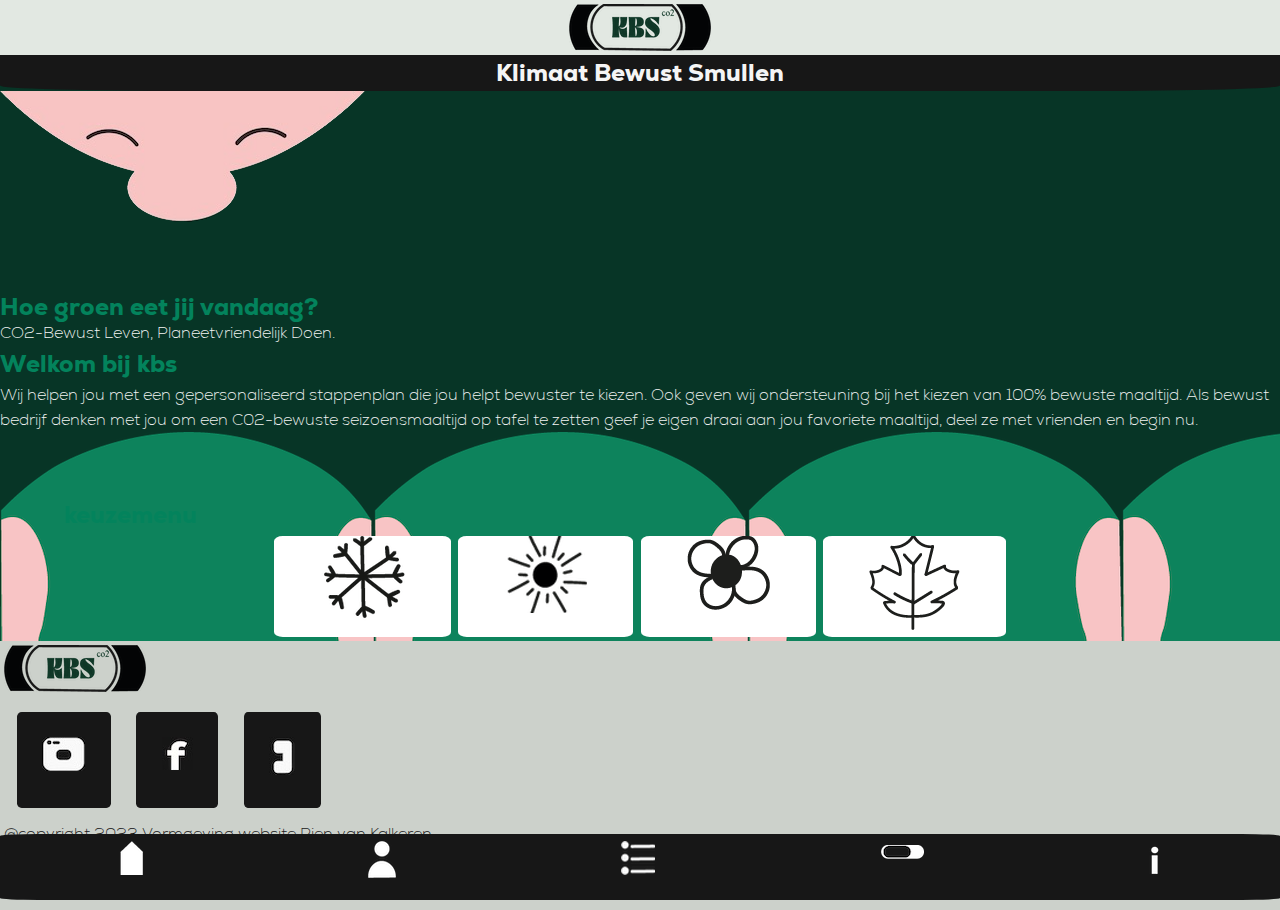
<file: index.html>
<!DOCTYPE html>
<html lang="nl">
<head>
    <meta charset="UTF-8">
    <meta name="viewport" content="width=device-width, initial-scale=1.0">
    <link rel="stylesheet" href="./style.css/style.css">
    <title>klimaat bewust smullen</title>
    <!-- https://pienvkk.github.io/website-Project/-->
</head>
     <body class="home">
        <header> 
            <nav>
                <ul>
                    <li><a href="index.html"><img src="style.css/images/opmaak/buttons/homebutton.png" alt="Home"></a></li>
                    <li><a href="overons.html"><img src="style.css/images/opmaak/buttons/overonsbutton.png" alt="Over ons"></a></li>
                    <li><a href="gerechten.html"><img src="style.css/images/opmaak/buttons/gerechtenbutton.png" alt="Gerechten"></a></li>
                    <li><a href="resultaat.html"><img src="style.css/images/opmaak/buttons/resultatenbutton.png" alt="resultaat"></a></li>
                    <li><a href="bronnen.html"><img src="style.css/images/opmaak/buttons/bronnenpagina.png" alt="Bronnen"></a></li>
                </ul>
            </nav>
                <span class="logo"><img src="style.css/images/opmaak/logo-10.png" alt="logo"></span>
                    <h1>Klimaat bewust smullen </h1>
                        <img src="style.css/images/opmaak/hoofd.png" alt="hoofd-layout">
        </header>
<main>
    <section>
         <h2>Hoe groen eet jij vandaag?</h2>
                <p>CO2-Bewust Leven, Planeetvriendelijk Doen.</p>
    </section>
    <section>
        <h2>Welkom bij kbs</h2>
                <p>Wij helpen jou met een gepersonaliseerd stappenplan die jou helpt bewuster te kiezen. Ook geven wij ondersteuning bij het kiezen van 100% bewuste maaltijd. Als bewust bedrijf denken met jou om een C02-bewuste seizoensmaaltijd op tafel te zetten geef je eigen draai aan jou favoriete maaltijd, deel ze met vrienden en begin nu. </p>
    </section>
    <section>
        <h2>keuzemenu</h2>
            <ul>
                <li> <a href="gerechten.html"><img src="style.css/images/opmaak/buttons/buttonwinter.png" alt="Winter"></a></li>
                <li> <a href="gerechten.html"><img src="style.css/images/opmaak/buttons/buttonzomer.png" alt="Zomer"></a></li>
                <li> <a href="gerechten.html"><img src="style.css/images/opmaak/buttons/buttonlente.png" alt="Lente"></a></li>
                <li> <a href="gerechten.html"><img src="style.css/images/opmaak/buttons/buttonherfst.png" alt="Herfst"></a></li>
            </ul>
    </section>
</main>

<footer> 
     <img src="style.css/images/opmaak/logo-10.png" alt="logo">
                 <ul>
                    <li><img src="style.css/images/opmaak/instagram.jpg" alt="instagram"></li>
                    <li><img src="style.css/images/opmaak/facebook.jpg" alt="facebook"></li>
                    <li><img src="style.css/images/opmaak/telefoon.jpg" alt="telefoonummer"></li> 
                </ul>
            <p> @copyright 2023 Vormgeving website Pien van Kalkeren </p> 
        </footer>
     </body>
</html>
</file>
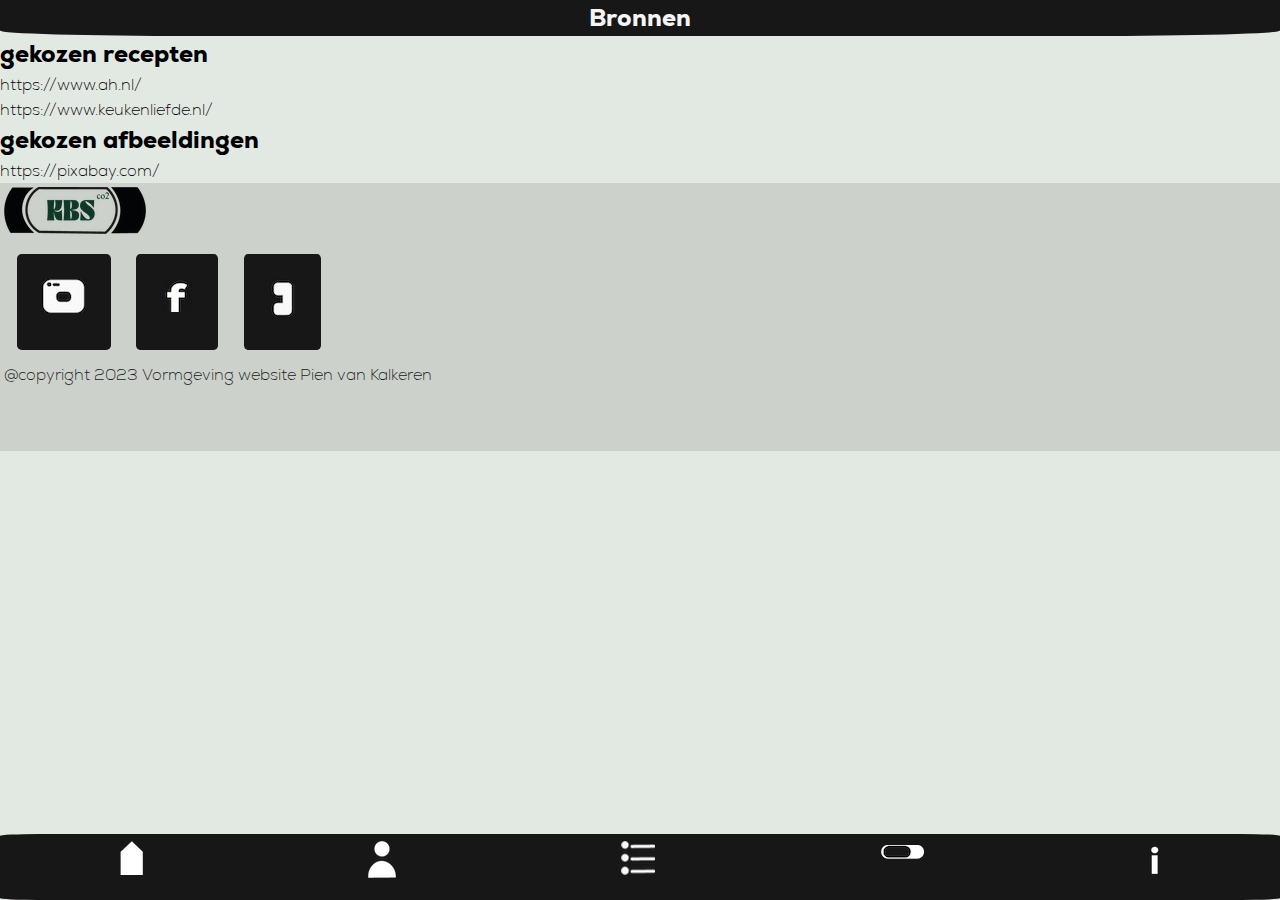
<file: bronnen.html>
<!DOCTYPE html>
<html lang="nl">
<head>
    <meta charset="UTF-8">
    <meta name="viewport" content="width=device-width, initial-scale=1.0">
    <link rel="stylesheet" href="./style.css/style.css">
    <title>klimaat bewust smullen</title>
</head>
     <body>
        <header> 
                <nav>
                    <ul>
                        <li><a href="index.html"><img src="style.css/images/opmaak/buttons/homebutton.png" alt="Home"></a></li>
                        <li><a href="overons.html"><img src="style.css/images/opmaak/buttons/overonsbutton.png" alt="Over ons"></a></li>
                        <li><a href="gerechten.html"><img src="style.css/images/opmaak/buttons/gerechtenbutton.png" alt="Gerechten"></a></li>
                        <li><a href="resultaat.html"><img src="style.css/images/opmaak/buttons/resultatenbutton.png" alt="resultaat"></a></li>
                        <li><a href="bronnen.html"><img src="style.css/images/opmaak/buttons/bronnenpagina.png" alt="Bronnen"></a></li>
                     </ul>
                </nav>
            <h1>Bronnen</h1>
        </header>
        
<main>
    <section>
        <h2>gekozen recepten</h2>
        <ul>
            <li>https://www.ah.nl/</li>
            <li> https://www.keukenliefde.nl/</li>
        </ul>
    </section>
    <section>
        <h2>gekozen afbeeldingen</h2>
            <p>https://pixabay.com/</p>
    </section>
</main>


<footer>
    <img src="style.css/images/opmaak/logo-10.png" alt="logo">
        <ul>
            <li><img src="style.css/images/opmaak/instagram.jpg" alt="instagram"></li>
            <li><img src="style.css/images/opmaak/facebook.jpg" alt="facebook"></li>
            <li><img src="style.css/images/opmaak/telefoon.jpg" alt="telefoonummer"></li> 
        </ul>
<p> @copyright 2023 Vormgeving website Pien van Kalkeren </p> 
</footer>
</body>
</html>
</file>
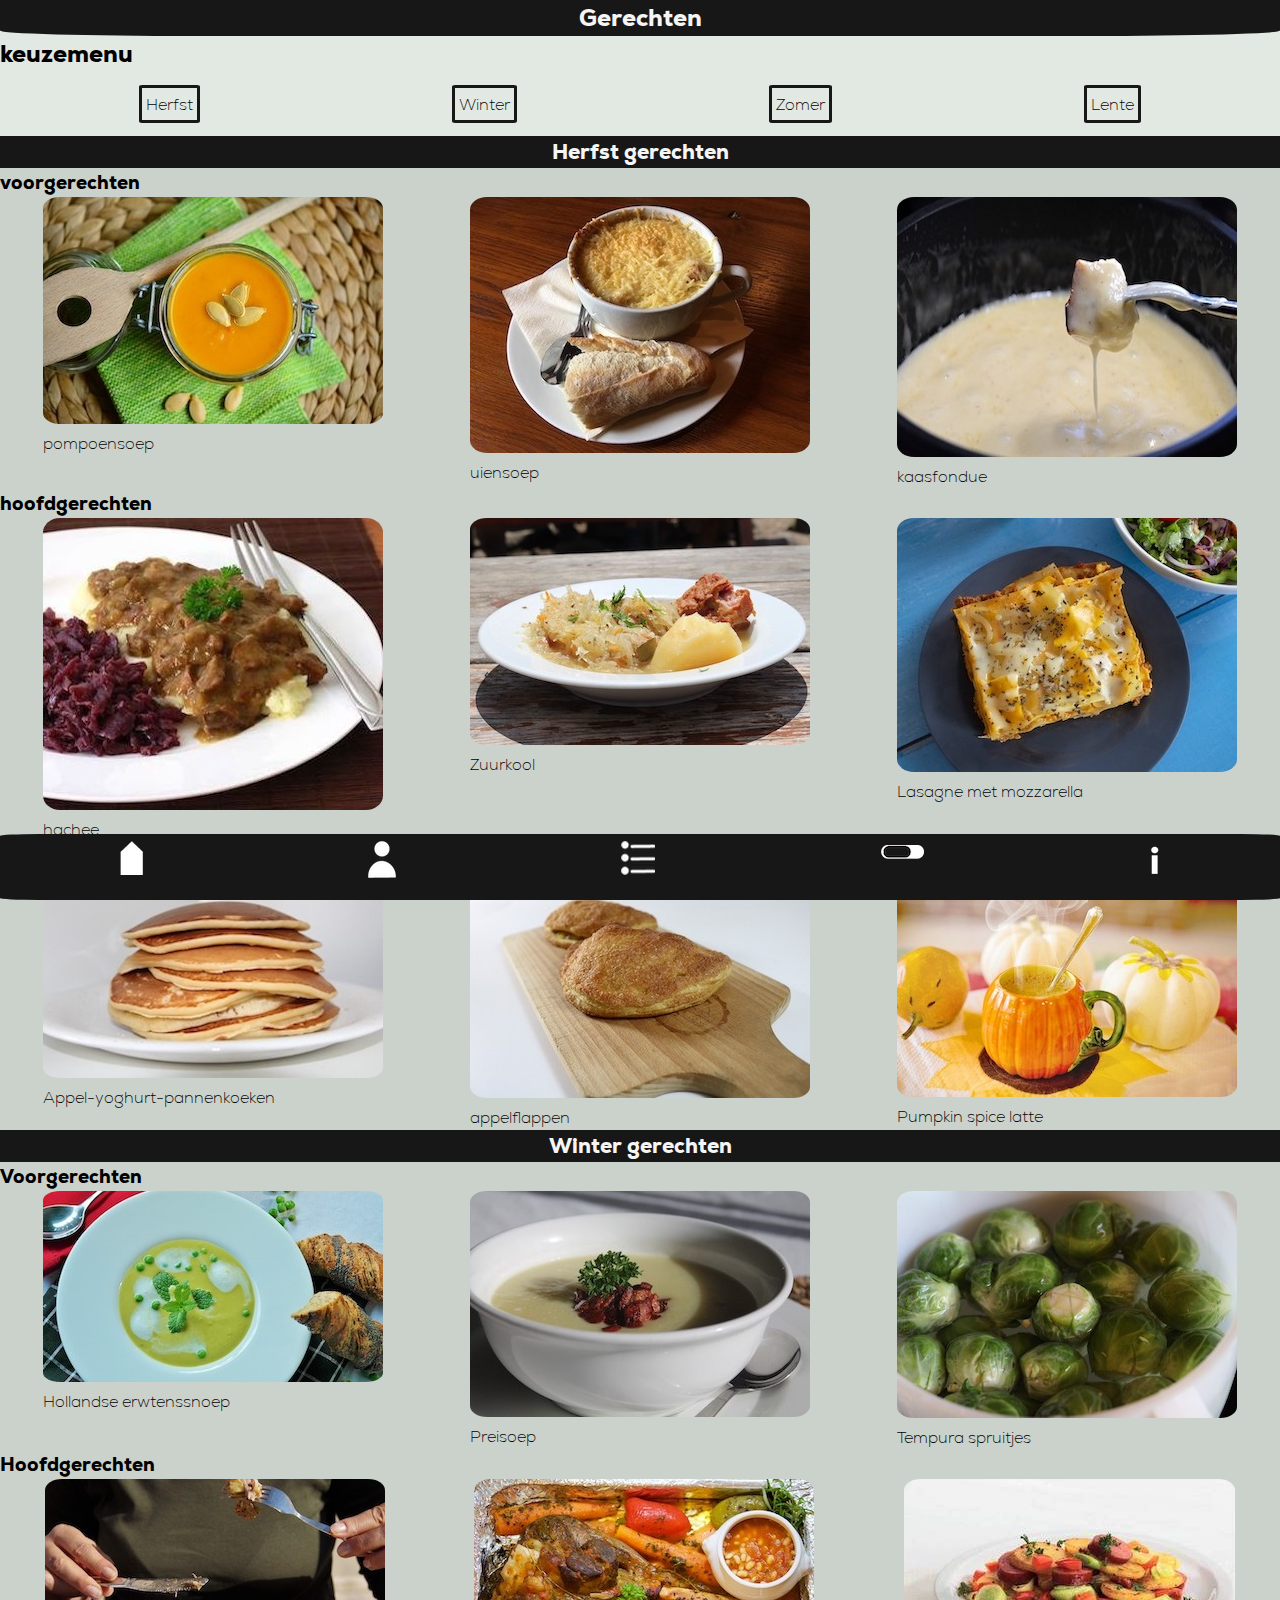
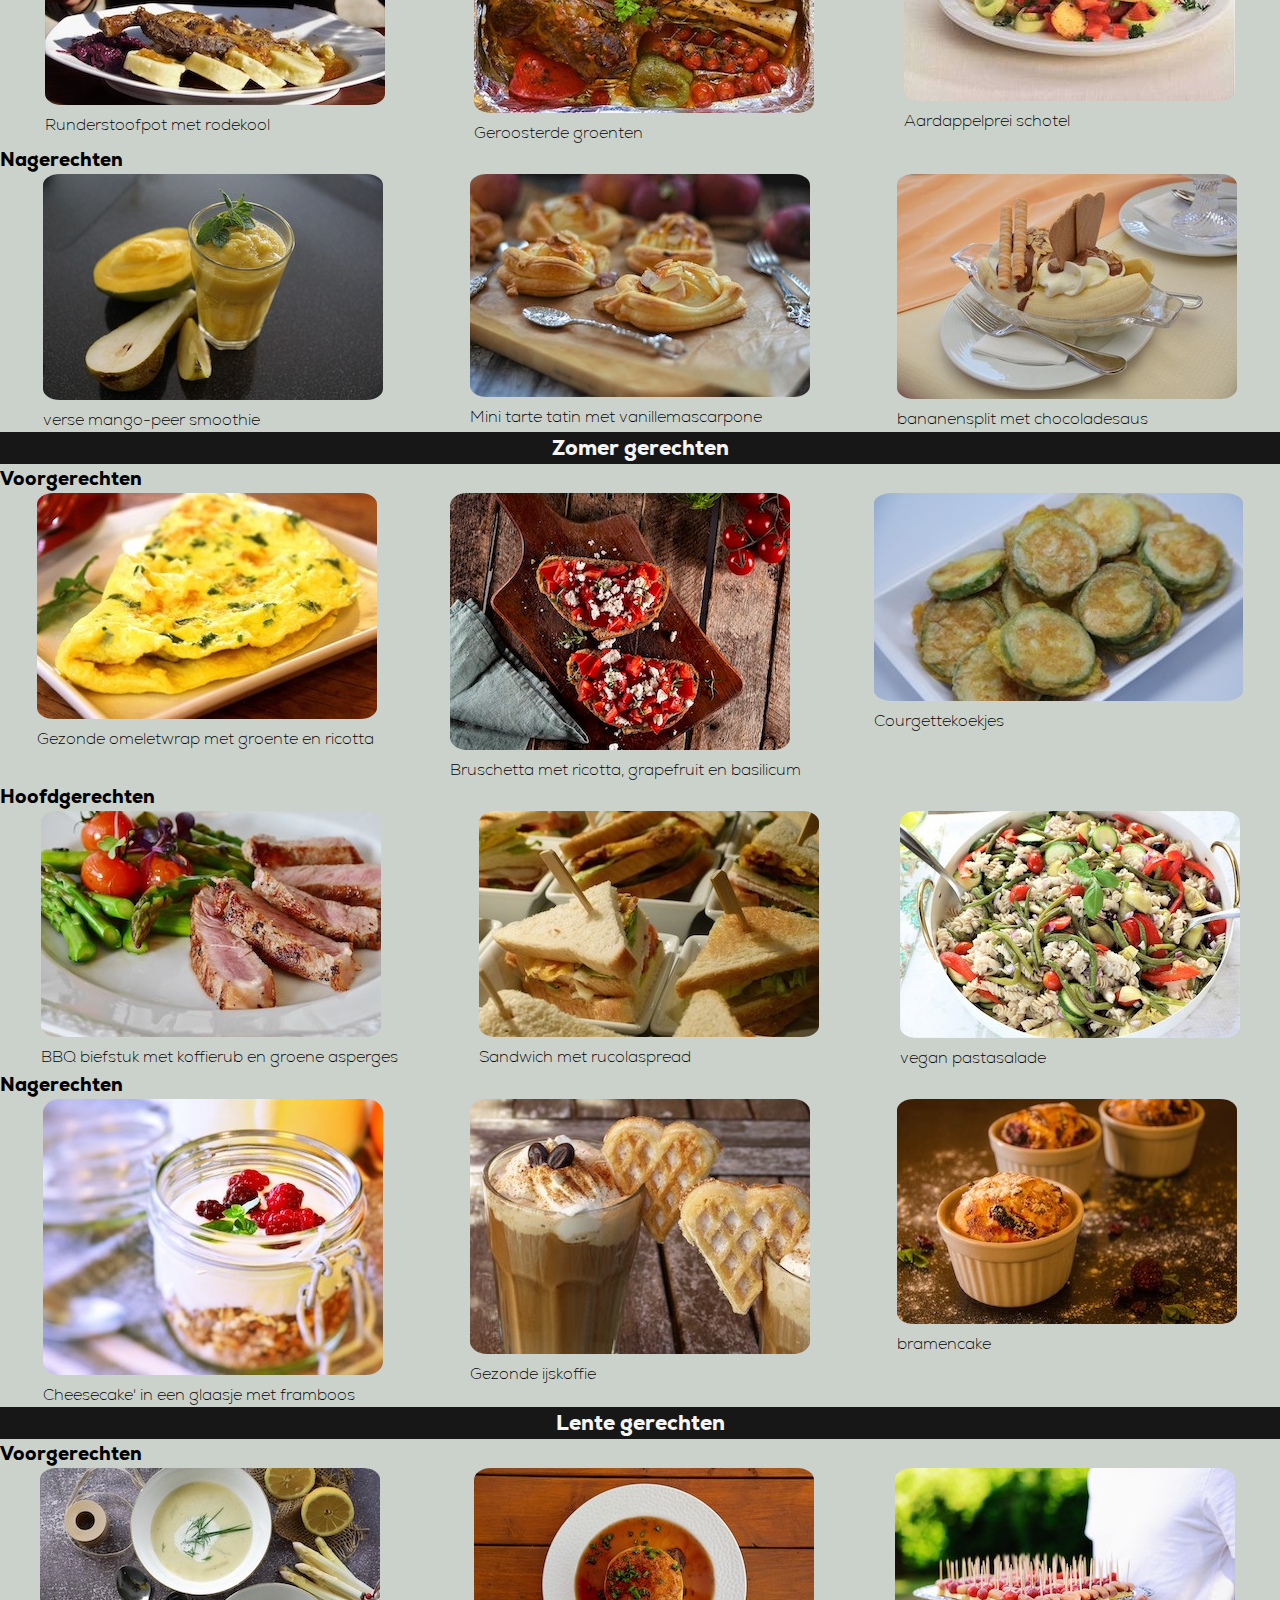
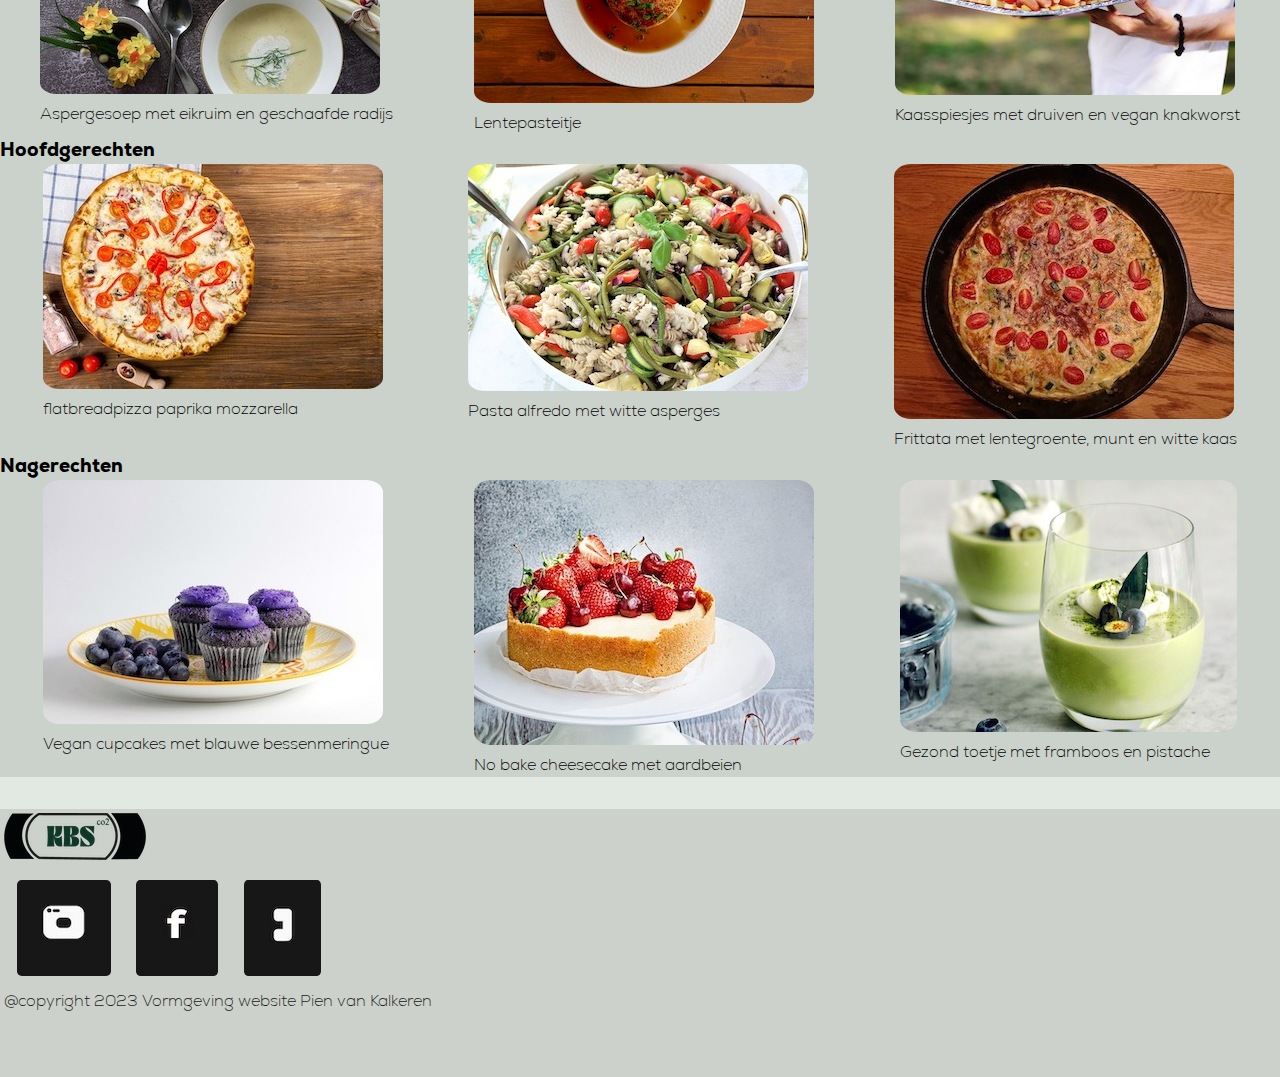
<file: gerechten.html>
<!DOCTYPE html>
<html lang="nl">
<head>
    <meta charset="UTF-8">
    <meta name="viewport" content="width=device-width, initial-scale=1.0">
    <link rel="stylesheet" href="./style.css/style.css">
    <title>klimaat bewust smullen</title>
</head>
<body>
    <header>
        <nav>
            <ul>
                <li><a href="index.html"><img src="style.css/images/opmaak/buttons/homebutton.png" alt="Home"></a></li>
                <li><a href="overons.html"><img src="style.css/images/opmaak/buttons/overonsbutton.png" alt="Over ons"></a></li>
                <li><a href="gerechten.html"><img src="style.css/images/opmaak/buttons/gerechtenbutton.png" alt="Gerechten"></a></li>
                <li><a href="resultaat.html"><img src="style.css/images/opmaak/buttons/resultatenbutton.png" alt="resultaat"></a></li>
                <li><a href="bronnen.html"><img src="style.css/images/opmaak/buttons/bronnenpagina.png" alt="Bronnen"></a></li>
            </ul>
        </nav>
            <h1>gerechten</h1>
    </header>
 <!-- bronnen gerechten: https://www.keukenliefde.nl/category/herfstrecepten/ en https://www.ah.nl/allerhande/recepten/herfstrecepten-->
 <!--foto's vann pixabay-->
<main>
    <section class="gerechten"> 
        <h2>keuzemenu</h2>
             <ul>
                 <li>Herfst</li>
                 <li>Winter</li>
                 <li>Zomer</li>
                 <li>Lente</li>
            </ul>
    </section>
    <section class="fotosgerechten">
        <h2>Herfst gerechten</h2>
                <section>
                     <h3>voorgerechten</h3>
                        <ul>
                            <li><a href="pompoensoep.html"><img src="style.css/images/voorgerechten/pompoensoep.jpg" alt="Pompoensoep"></a><p>pompoensoep</p></li>
                            <li><img src="style.css/images/voorgerechten/uiensoep.jpg" alt="Uiensoep"><p>uiensoep</p></li>
                            <li><img src="style.css/images/voorgerechten/kaasfondue.jpg" alt="Kaasfondue"><p>kaasfondue</p></li>
                        </ul>
                </section>
                <section>
                    <h3>hoofdgerechten</h3>
                        <ul>
                            <li><img src="style.css/images/hoofdgerechten/hachee1.jpg" alt="Hachee"><p>hachee</p></li>
                            <li><img src="style.css/images/hoofdgerechten/zuurkool.jpg" alt="Zuurkool"><p>Zuurkool</p></li>
                            <li><img src="style.css/images/hoofdgerechten/lasagna.jpg" alt="Lasagna"><p>Lasagne met mozzarella</p></li>
                         </ul>
                </section>
                <section>
                    <h3>nagerechten</h3>
                        <ul>
                            <li><img src="style.css/images/nagerecht/pannekoeken.jpg" alt="Pannekoeken"><p>Appel-yoghurt-pannenkoeken</p></li>
                            <li><img src="style.css/images/nagerecht/appelflap.jpg" alt="Appelflap"><p>appelflappen</p></li>
                            <li><img src="style.css/images/nagerecht/latte.jpg" alt=""><p>Pumpkin spice latte</p></li>
                        </ul>
                </section>
                <section>
                    <h2>Winter gerechten</h2>
                <section>
                    <h3>Voorgerechten</h3>
                        <ul>
                            <li><img src="style.css/images/voorgerechten/erwtensoep.jpg" alt="Hollandse erwtensoep"><p>Hollandse erwtenssnoep</p></li>
                            <li><img src="style.css/images/voorgerechten/preisoep.jpg" alt="Preisoep"><p>Preisoep</p></li>
                            <li><img src="style.css/images/voorgerechten/spruitjes2.jpg" alt="Tempura spruitjes"><p>Tempura spruitjes</p></li>
                        </ul>
                </section>
                <section>
                <h3>Hoofdgerechten</h3>
                    <ul>
                        <li><img src="style.css/images/hoofdgerechten/rodekool.jpg" alt="Runderstoofpot met rodekool"><p>Runderstoofpot met rodekool</p></li>
                        <li><img src="style.css/images/hoofdgerechten/gegrildegroenten.jpg" alt="Geroosterde groenten"><p>Geroosterde groenten</p></li>
                        <li><img src="style.css/images/hoofdgerechten/aardappelprei.jpg" alt="Aardappelprei schotel"><p>Aardappelprei schotel</p></li>
                    </ul>
            </section>
            <section>
                <h3>Nagerechten</h3>
                    <ul>
                        <li><img src="style.css/images/nagerecht/smoothiepeer.jpg" alt="Verse mango-peer smoothie"><p>verse mango-peer smoothie </p></li>
                        <li><img src="style.css/images/nagerecht/minitarte.jpg" alt="Mini tarte tatin met vanillemascarpone"><p>Mini tarte tatin met vanillemascarpone</p></li>
                        <li><img src="style.css/images/nagerecht/bananensplit.jpg" alt="bananensplit met chocoladesaus"><p>bananensplit met chocoladesaus</p></li>
                    </ul>
            </section>
            </section>
    <section>
        <h2>Zomer gerechten</h2>
                <section>
                     <h3>Voorgerechten</h3>
                        <ul>
                            <li><img src="style.css/images/voorgerechten/omeletwrap.jpg" alt="Gezonde omeletwrap met groente en ricotta"><p>Gezonde omeletwrap met groente en ricotta</p></li>
                            <li><img src="style.css/images/voorgerechten/bruschetta.jpg" alt="bruschetta"><p>Bruschetta met ricotta, grapefruit en basilicum</p></li>
                            <li><img src="style.css/images/voorgerechten/courgettekoekjes.jpg" alt="courgettekoekjes"><p>Courgettekoekjes</p></li>
                        </ul>
                 </section>
                 <section>
                      <h3>Hoofdgerechten</h3>
                        <ul>
                            <li><img src="style.css/images/hoofdgerechten/biefstuk.jpg" alt="BBQ biefstuk met koffierub en groene asperges"><p>BBQ biefstuk met koffierub en groene asperges</p></li>
                            <li><img src="style.css/images/hoofdgerechten/sandwich.jpg" alt="Sandwich met rucolaspread"><p>Sandwich met rucolaspread</p></li>
                            <li><img src="style.css/images/hoofdgerechten/pastasalade.jpg" alt="vegan pastasalade met oliijven, komkommer, tomaat en lekkere Pasta "><p>vegan pastasalade</p></li>
                        </ul>
                </section>
                <section>
                    <h3>Nagerechten</h3>
                        <ul>
                            <li><img src="style.css/images/nagerecht/cheesecakeinglas.jpg" alt="Cheesecake' in een glaasje met framboos"><p>Cheesecake' in een glaasje met framboos</p></li>
                            <li><img src="style.css/images/nagerecht/gezondeijskoffie.jpg" alt="Gezonde ijskoffie"><p>Gezonde ijskoffie</p></li>
                            <li><img src="style.css/images/nagerecht/braam.jpg" alt="bramencake"><p>bramencake</p></li>
                        </ul>
                </section>
    </section>
    <section>
        <h2>Lente gerechten</h2>
            <section>
                <h3>Voorgerechten</h3>
                    <ul>
                        <li><img src="style.css/images/voorgerechten/aspergesoep.jpg" alt="Aspergesoep met eikruim en geschaafde radijs"><p>Aspergesoep met eikruim en geschaafde radijs</p></li>
                        <li><img src="style.css/images/voorgerechten/lentepastei.jpg" alt="Lentepasteitje"><p>Lentepasteitje</p></li>
                        <li><img src="style.css/images/voorgerechten/kaasspiesjes.jpg" alt="Kaasspiesjes met druiven en vegan knakworst"><p>Kaasspiesjes met druiven en vegan knakworst</p></li>
                    </ul>
            </section>
            <section>
                <h3>Hoofdgerechten</h3>
                    <ul>
                        <li><img src="style.css/images/hoofdgerechten/flatbread.jpg" alt="flatbreadpizza paprika mozzarella"><p>flatbreadpizza paprika mozzarella</p></li>
                        <li><img src="style.css/images/hoofdgerechten/pastasalade.jpg" alt="Pasta alfredo met witte asperges"><p>Pasta alfredo met witte asperges</p></li>
                        <li><img src="style.css/images/hoofdgerechten/frittata1.jpg" alt="Frittata met lentegroente, munt en witte kaas"><p>Frittata met lentegroente, munt en witte kaas</p></li>
                    </ul>
            </section>
            <section>
                <h3>Nagerechten</h3>
                    <ul>
                        <li><img src="style.css/images/nagerecht/blauwebesmuffin.jpg" alt="Vegan cupcakes met blauwe bessenmeringue"><p>Vegan cupcakes met blauwe bessenmeringue</p></li>
                        <li><img src="style.css/images/nagerecht/aardbeicheesecake.jpg" alt="No bake cheesecake met aardbeien"><p>No bake cheesecake met aardbeien</p></li>
                        <li><img src="style.css/images/nagerecht/gezondtoetje.jpg" alt="Gezond toetje met framboos en sesam-pistchecrumble"><p>Gezond toetje met framboos en pistache</p></li>
                    </ul>
            </section>
    </section>
    </section>
</main>

<footer>
    <img src="style.css/images/opmaak/logo-10.png" alt="logo">
        <ul>
            <li><img src="style.css/images/opmaak/instagram.jpg" alt="instagram"></li>
            <li><img src="style.css/images/opmaak/facebook.jpg" alt="facebook"></li>
            <li><img src="style.css/images/opmaak/telefoon.jpg" alt="telefoonummer"></li> 
        </ul>
            <p>@copyright 2023 Vormgeving website Pien van Kalkeren </p> 
</footer>
</body>
</html>
</file>
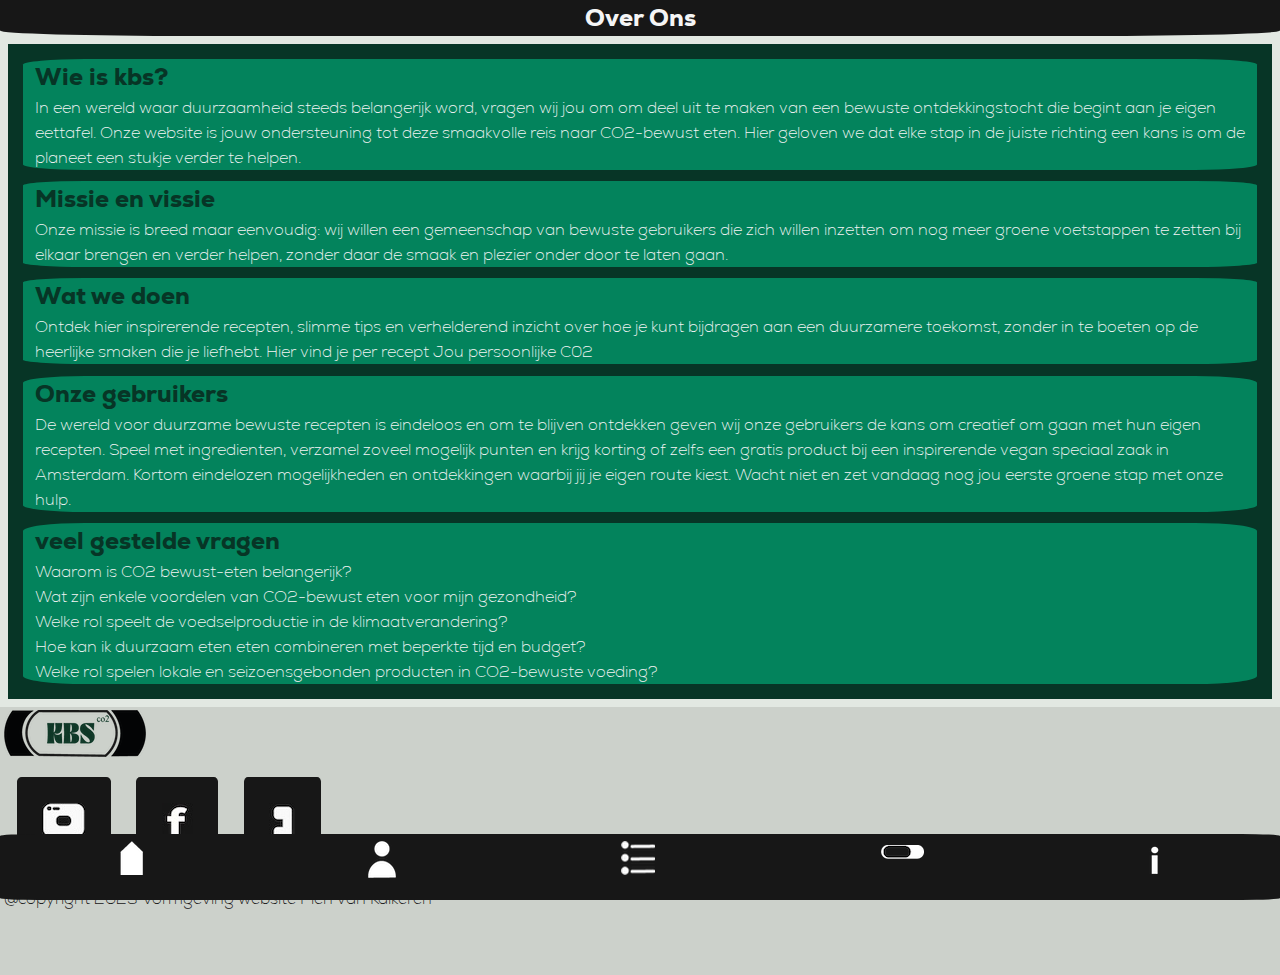
<file: overons.html>
<!DOCTYPE html>
<html lang="nl">
<head>
    <meta charset="UTF-8">
    <meta name="viewport" content="width=device-width, initial-scale=1.0">
    <link rel="stylesheet" href="./style.css/style.css">
    <title>Document</title>
</head>
<body class="overons">
    <header> 
        <nav>
            <ul>
                <li><a href="index.html"><img src="style.css/images/opmaak/buttons/homebutton.png" alt="Home"></a></li>
                <li><a href="overons.html"><img src="style.css/images/opmaak/buttons/overonsbutton.png" alt="Over ons"></a></li>
                <li><a href="gerechten.html"><img src="style.css/images/opmaak/buttons/gerechtenbutton.png" alt="Gerechten"></a></li>
                <li><a href="resultaat.html"><img src="style.css/images/opmaak/buttons/resultatenbutton.png" alt="resultaat"></a></li>
                <li><a href="bronnen.html"><img src="style.css/images/opmaak/buttons/bronnenpagina.png" alt="Bronnen"></a></li>
            </ul>
        </nav>
        <h1> Over ons</h1>
    </header> 

<main>
    <section>
        <h2> Wie is kbs?</h2> 
            <p>In een wereld waar duurzaamheid steeds belangerijk word, vragen wij jou om om deel uit te maken van een bewuste ontdekkingstocht die begint aan je eigen eettafel. Onze website is jouw ondersteuning tot deze smaakvolle reis naar CO2-bewust eten.
            Hier geloven we dat elke stap in de juiste richting een kans is om de planeet een stukje verder te helpen.</p>
   </section>
   <section>
        <h2>Missie en vissie</h2>
            <p>Onze missie is breed maar eenvoudig: wij willen een gemeenschap van bewuste gebruikers die zich willen inzetten om nog meer groene voetstappen te zetten bij elkaar brengen en verder helpen, zonder daar de smaak en plezier onder door te laten gaan.</p>
   </section>
   <section>
      <h2>Wat we doen</h2>
        <p> Ontdek hier inspirerende recepten, slimme tips en verhelderend inzicht over hoe je kunt bijdragen aan een duurzamere toekomst, zonder in te boeten op de heerlijke smaken die je liefhebt. Hier vind je per recept Jou persoonlijke C02 </p>
   </section>
   <section>
      <h2>Onze gebruikers</h2>
        <p> De wereld voor duurzame bewuste recepten is eindeloos en om te blijven ontdekken geven wij onze gebruikers de kans om creatief om gaan met hun eigen recepten. Speel met ingredienten, verzamel zoveel mogelijk punten en krijg korting of zelfs een gratis product bij een inspirerende vegan speciaal zaak in Amsterdam. Kortom eindelozen mogelijkheden en ontdekkingen waarbij jij je eigen route kiest. Wacht niet en zet vandaag nog jou eerste groene stap met onze hulp. </p>
   </section>
   <section>
       <h2>veel gestelde vragen</h2>
         <ul>
            <li>Waarom is CO2 bewust-eten belangerijk?</li>
            <li>Wat zijn enkele voordelen van CO2-bewust eten voor mijn gezondheid? </li>
            <li>Welke rol speelt de voedselproductie in de klimaatverandering?</li>
            <li>Hoe kan ik duurzaam eten eten combineren met beperkte tijd en budget?</li>
            <li>Welke rol spelen lokale en seizoensgebonden producten in CO2-bewuste voeding?</li>
        </ul>
   </section>
</main>
<footer>
    <img src="style.css/images/opmaak/logo-10.png" alt="logo">
            <ul>
                <li><img src="style.css/images/opmaak/instagram.jpg" alt="instagram"></li>
                <li><img src="style.css/images/opmaak/facebook.jpg" alt="facebook"></li>
                <li><img src="style.css/images/opmaak/telefoon.jpg" alt="telefoonummer"></li> 
            </ul>
        <p> @copyright 2023 Vormgeving website Pien van Kalkeren </p> 
</footer>
</body>
</html>
</file>
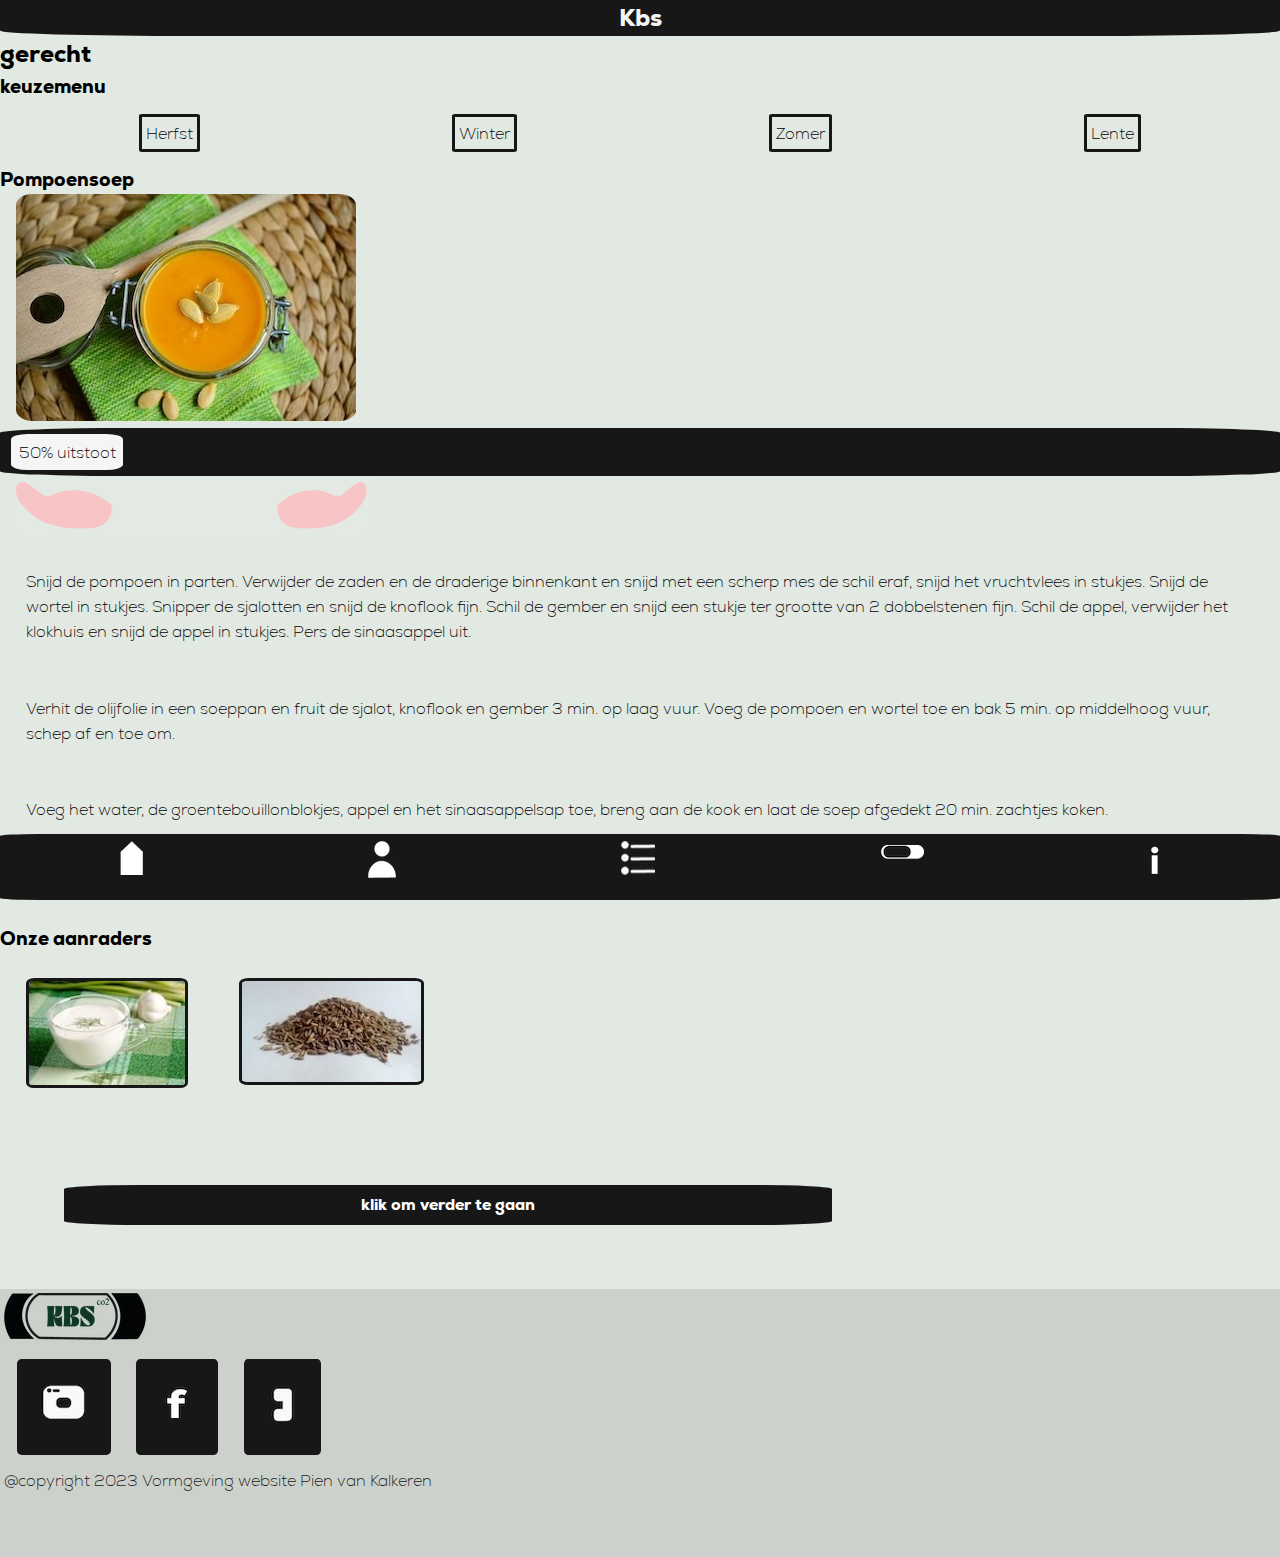
<file: pompoensoep.html>
<!DOCTYPE html>
<html lang="nl">
<head>
    <meta charset="UTF-8">
    <meta name="viewport" content="width=device-width, initial-scale=1.0">
    <link rel="stylesheet" href="./style.css/style.css">
    <title>klimaat bewust smullen</title>
</head>
<body>
    <header> 
            <nav>
                <ul>
                    <li><a href="index.html"><img src="style.css/images/opmaak/buttons/homebutton.png" alt="Home"></a></li>
                    <li><a href="overons.html"><img src="style.css/images/opmaak/buttons/overonsbutton.png" alt="Over ons"></a></li>
                    <li><a href="gerechten.html"><img src="style.css/images/opmaak/buttons/gerechtenbutton.png" alt="Gerechten"></a></li>
                    <li><a href="resultaat.html"><img src="style.css/images/opmaak/buttons/resultatenbutton.png" alt="resultaat"></a></li>
                    <li><a href="bronnen.html"><img src="style.css/images/opmaak/buttons/bronnenpagina.png" alt="Bronnen"></a></li>
                </ul>
            </nav>
        <h1> kbs </h1>
    </header>

<main class="homepompoen">
    <h2>gerecht</h2>
        <section class="gerechten">
            <h3>keuzemenu</h3>
                <ul>
                    <li>Herfst</li>
                    <li>Winter</li>
                    <li>Zomer</li>
                    <li>Lente</li>
                </ul>
        </section>
            <section class="pompoensoep">
                <h3>Pompoensoep</h3>
                    <img src="style.css/images/voorgerechten/pompoensoep.jpg" alt="pompoensoep">
                        <p><span class="procentbalk">50% uitstoot</span></p>
                    <img src="style.css/images/opmaak/handen.png" alt="handen">
                        <ol>
                            <li>Snijd de pompoen in parten. Verwijder de zaden en de draderige binnenkant en snijd met een scherp mes de schil eraf, snijd het vruchtvlees in stukjes. Snijd de wortel in stukjes. Snipper de sjalotten en snijd de knoflook fijn. Schil de gember en snijd een stukje ter grootte van 2 dobbelstenen fijn. Schil de appel, verwijder het klokhuis en snijd de appel in stukjes. Pers de sinaasappel uit.</li>
                            <li>Verhit de olijfolie in een soeppan en fruit de sjalot, knoflook en gember 3 min. op laag vuur. Voeg de pompoen en wortel toe en bak 5 min. op middelhoog vuur, schep af en toe om. </li>
                            <li>Voeg het water, de groentebouillonblokjes, appel en het sinaasappelsap toe, breng aan de kook en laat de soep afgedekt 20 min. zachtjes koken.</li>
                            <li>Pureer de soep met een staafmixer. Proef en breng op smaak met cayennepeper.</li>
                        </ol>
            </section>
        <section> 
            <h3>Onze aanraders</h3>
                <ul>
                    <li><img src="style.css/images/voorgerechten/cremefresh.jpg" alt="creme fresh"></li>
                    <li><img src="style.css/images/voorgerechten/komijn.jpg" alt="komijn"></li>
                </ul>
                    <a href="resultaat.html">klik om verder te gaan</a>
        </section>
</main>

<footer>
    <img src="style.css/images/opmaak/logo-10.png" alt="logo">
                <ul>
                    <li><img src="style.css/images/opmaak/instagram.jpg" alt="instagram"></li>
                    <li><img src="style.css/images/opmaak/facebook.jpg" alt="facebook"></li>
                    <li><img src="style.css/images/opmaak/telefoon.jpg" alt="telefoonummer"></li> 
                </ul>
            <p> @copyright 2023 Vormgeving website Pien van Kalkeren </p> 
</footer>
</body>
</html>
</file>
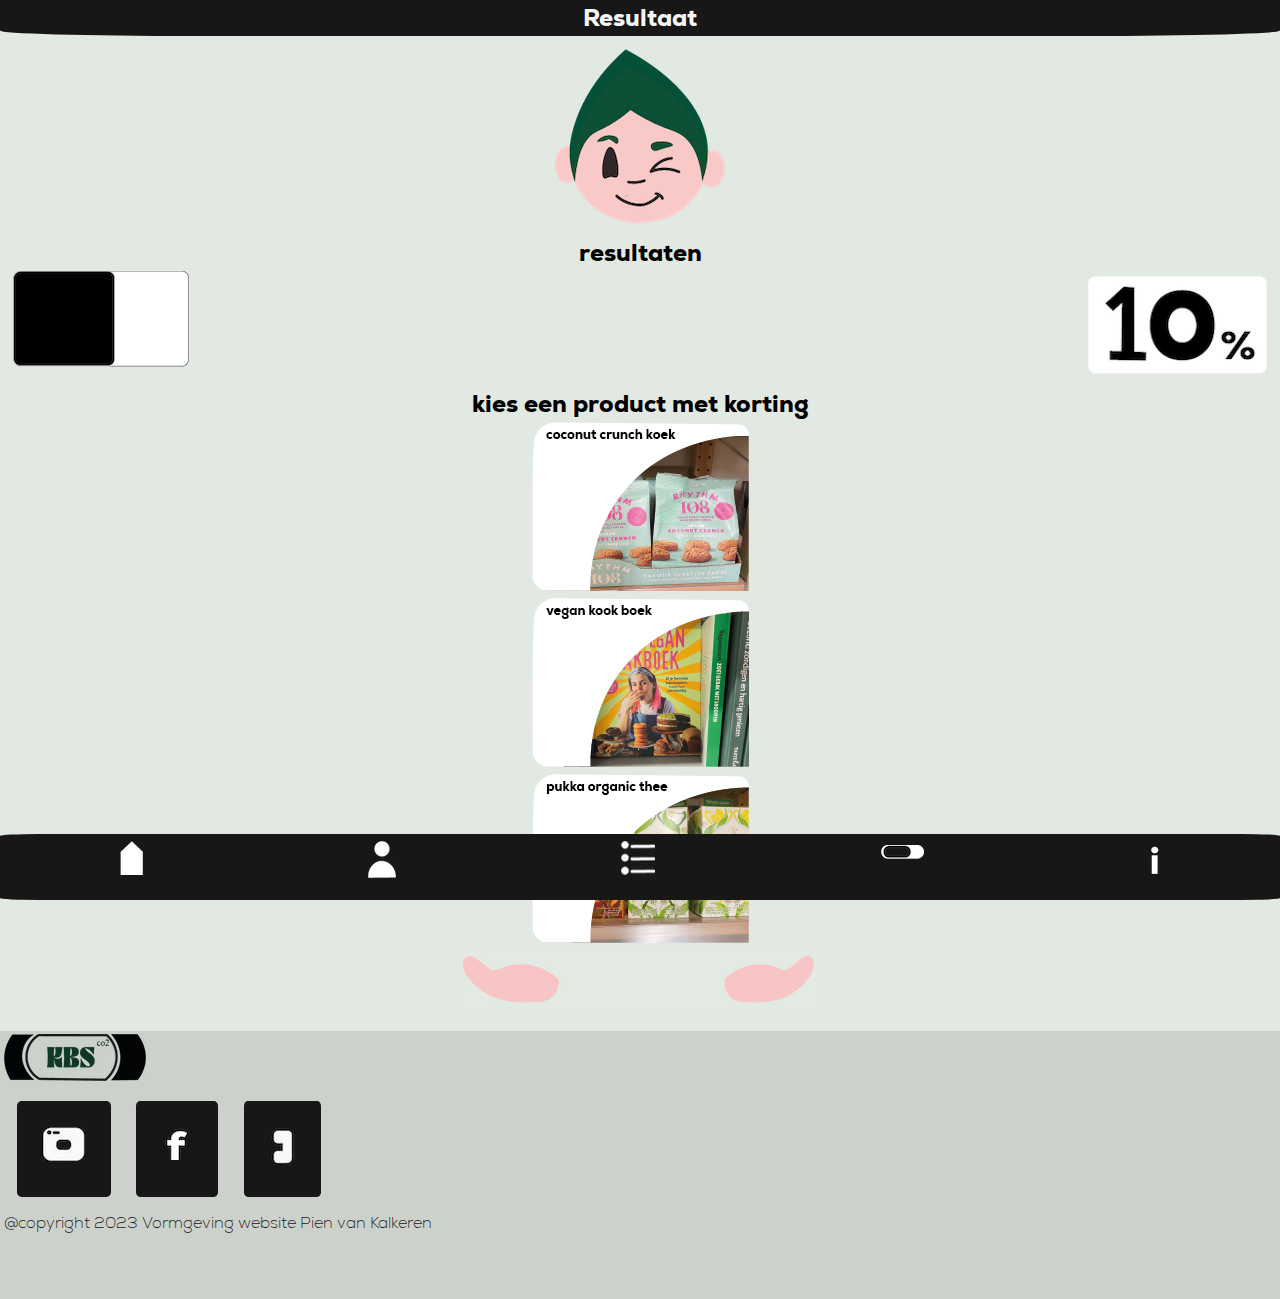
<file: resultaat.html>
<!DOCTYPE html>
<html lang="nl">
<head>
    <meta charset="UTF-8">
    <meta name="viewport" content="width=device-width, initial-scale=1.0">
    <link rel="stylesheet" href="./style.css/style.css">
    <title>Document</title>
</head>
<body>
    <header> 
        <nav>
            <ul>
                <li><a href="index.html"><img src="style.css/images/opmaak/buttons/homebutton.png" alt="Home"></a></li>
                <li><a href="overons.html"><img src="style.css/images/opmaak/buttons/overonsbutton.png" alt="Over ons"></a></li>
                <li><a href="gerechten.html"><img src="style.css/images/opmaak/buttons/gerechtenbutton.png" alt="Gerechten"></a></li>
                <li><a href="resultaat.html"><img src="style.css/images/opmaak/buttons/resultatenbutton.png" alt="resultaat"></a></li>
                <li><a href="bronnen.html"><img src="style.css/images/opmaak/buttons/bronnenpagina.png" alt="Bronnen"></a></li>
            </ul>
        </nav>
            <h1>resultaat</h1>
    </header> 

<main class="resultaat">
    <img src="style.css/images/opmaak/hoofdresultaat.png" alt="hoofd">
        <section>
                <h2>resultaten</h2>
                    <ul>
                        <li><img src="style.css/images/opmaak/balk.png" alt="procentbalk"></li>
                        <li><img src="style.css/images/opmaak/korting.png" alt="coupon"></li>
                    </ul>
        </section>
        <section>
            <h2>kies een product met korting</h2>
                <ul>
                    <li><img src="style.css/images/opmaak/productkoek2.png" alt="koekjesproduct"></li>
                    <li><img src="style.css/images/opmaak/vegankookboek.png" alt="kookboekproduct"></li>
                    <li><img src="style.css/images/opmaak/theepukka.png" alt="theeproduct"></li>
                </ul>
        </section>
    <img src="style.css/images/opmaak/handen.png" alt="handen">
</main>

<footer>
    <img src="style.css/images/opmaak/logo-10.png" alt="logo">
        <ul>
            <li><img src="style.css/images/opmaak/instagram.jpg" alt="instagram"></li>
            <li><img src="style.css/images/opmaak/facebook.jpg" alt="facebook"></li>
            <li><img src="style.css/images/opmaak/telefoon.jpg" alt="telefoonummer"></li> 
            </ul>
        <p> @copyright 2023 Vormgeving website Pien van Kalkeren </p> 
</footer>
</body>
</html>
</file>
<file: style.css/style.css>
*{
    margin: 0;
    padding: 0;
    list-style-type: none;
    box-sizing: border-box;
    font-family:'Nexa-ExtraLight';} 

html{
scroll-behavior: smooth;}

@font-face{
    font-family:'Nexa-Heavy';
    src: url('/fonts/Nexa-Heavy.ttf');}

@font-face{
    font-family:'Nexa-ExtraLight';
    src: url('/fonts/Nexa-ExtraLight.ttf');}

h1,h2,h3,h4{
    font-family:'Nexa-Heavy';}

body{
    background-color: #e2e8e2;}
    
nav{ 
    width: 100%;
    overflow-x: auto;
    justify-content: center;
    position:fixed;
    bottom: 0;
    border-radius: 3%;
    background-color: #171717;
    padding: 2mm;}

nav ul {
    display: flex;
    justify-content: space-around;}
    
nav a{
    text-decoration: none;}   

nav img:active{
border-color: whitesmoke;
border-style: solid;
border-radius: 50% 50% 50%;
padding: 2mm;
transition: 25ms;}

.overons{
    background-color: #e2e8e2;}

.overons main{
    background-color: #073526;
    border: #e2e8e2;
    margin: 2mm;
    padding: 1mm;}

.overons section{
    background-color: #03835c;
    padding-left:1%;
    margin:3mm;
    border-radius: 5%;
    color: whitesmoke;}

.overons h2{
    color: #073526;}

.fotosgerechten section ul{
    display: flex;
    flex-wrap: wrap;
    justify-content: space-around;}

.fotosgerechten h2{
    display: flex;
    justify-content: center;
    background-color: #171717;
    color: whitesmoke;
    font-size: 130%;}

.fotosgerechten img{
    border-radius: 5%;}

.fotosgerechten img:active{
    border-style: solid;
    border-color: #171717;
    transition: 4s;}

.fotosgerechten{
    margin-bottom:2em;
    background-color: #cbd1cb;}

.gerechten ul{
    display: flex;
    justify-content: space-around;
    margin: 1%;}

.gerechten li{
    border-color: #171717;
    border-style: solid;
    padding: 1mm;
    border-radius: 5%;}

.home{
    background-color: #073526;
    color:whitesmoke;}

.home h1 img{
    background-color: #e2e8e2;
    padding: 2mm;
    border-radius: 2%;}
.logo{
    display: flex;
    justify-content: center;
    background-color: #e2e8e2;
    padding: 1mm;}
h1{
    color: whitesmoke;
    background-color: #171717;
    border-bottom-left-radius: 15%;
    border-bottom-right-radius: 15%;
    text-align:center;
    text-transform: capitalize;
    font-size:x-large;}

.home h2{
    color: #03835c;}

.home main section:last-of-type{
    background-image:url(style.css../../images/opmaak/lay-out\ handen.png);
    padding: 17mm;
    padding-bottom: 0;}

.home main section:last-of-type ul{
    display: flex;
    flex-wrap: wrap;
    flex-direction: row;
    justify-content: center;}

.home main section:last-of-type li{
    text-align:center;
    margin: 1mm;
    padding-right: 4%;
    padding-left: 4%;
    background-color: white;
    border-radius: 5%;}

.home main section:first-of-type{
    line-height: 7mm;}

footer{
    padding-top: 1mm;
    background-color: #ccd1cb;
    padding-bottom: 4em;
    padding-left: 1mm;
    color: #171717;}

footer ul
    {display: flex;
    flex-direction: row;}

footer li{
    border-radius: 5%;
    padding: 2%;
    margin: 1%;
    background-color: #171717;}

.resultaat{
    background-color:#e2e8e2;
    text-align: center;
    margin: 1%;}

.resultaat section:first-of-type ul{
    display: flex;
    justify-content: space-between;
    flex-direction: row;}

.resultaat section:last-of-type ul{
    display: flex;
    flex-direction:column;}

.pompoensoep h3{
    background-color:#e2e8e2;
    border-radius: 5%;}

.pompoensoep img{
    border-radius: 5%;
    margin-left: 1em;}

.procentbalk{
    padding:2mm;
    border-radius:15%;
    border-start-start-radius: 15%;
    background-color:whitesmoke;}

.homepompoen ol{
    display: flex;
    flex-direction: column;}

.homepompoen ol li{
    margin: 2%;}

.pompoensoep p{
    background-color: #171717;
    padding:3mm;
    border-radius: 10%;}

.homepompoen section ul{
    display: flex;
    flex-direction:row;}

.homepompoen section:last-of-type li{
    margin: 2%;}

.homepompoen section:last-of-type img{
    border-radius: 5%;
    border-color: #171717;
    border-style: solid;}

.homepompoen section:last-of-type a{
    background-color: #171717;
    color: white;
    text-decoration: none;
    padding: 2mm;
    display: flex;
    justify-content: center;
    font-family: 'Nexa-Heavy';
    margin: 5%;
    width: 60%;
    border-radius: 10%;}
</file>
